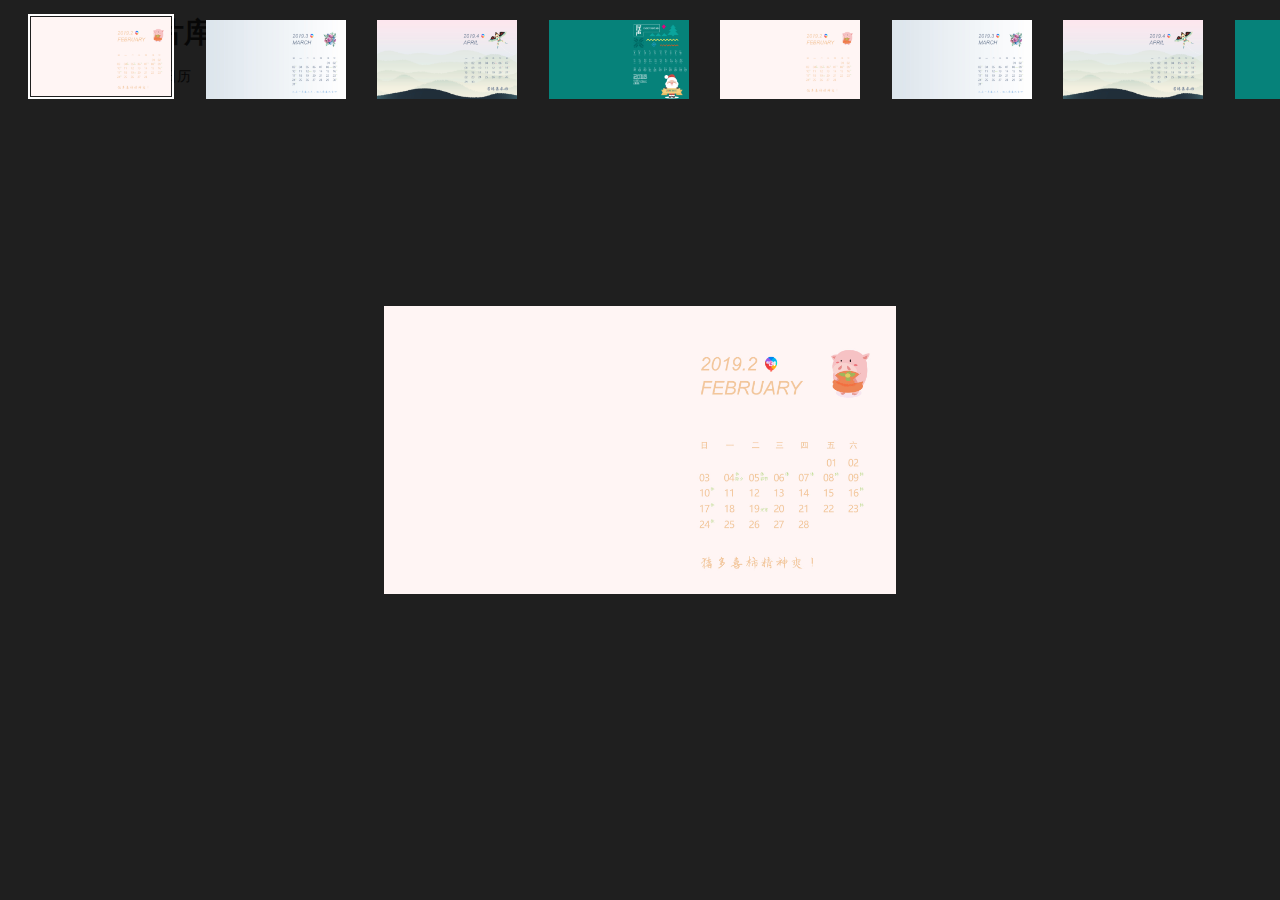
<file: index.html>
<!DOCTYPE html>
<html lang="en">

<head>
    <meta charset="UTF-8">
    <title>Image</title>
    <link rel="stylesheet" type="text/css" href="css/index.css">
    <script type="text/javascript" src="js/index.js"></script>
</head>

<body>

    <h1>图片库</h1>

    <div id="cover_layer" onclick="toggle(this)">
        <img src="images/default.jpg" width="40%;" alt="默认图片" id="placeholder">

        <div id="ul_div">
            <ul>
                <li><a href="images/2.jpg" onclick="return showPic(this,0);" title="2月份日历">
                        <img src="images/2.jpg">
                    </a></li>
                <li><a href="images/3.jpg" onclick="showPic(this,1); return false;" title="3月份日历">
                        <img src="images/3.jpg">
                    </a></li>
                <li><a href="images/4.jpg" onclick="showPic(this,2); return false;" title="4月份日历">
                        <img src="images/4.jpg">
                    </a></li>
                <li><a href="images/12.jpg" onclick="showPic(this,3); return false;" title="12月份日历">
                        <img src="images/12.jpg">
                    </a></li>

                <li><a href="images/2.jpg" onclick="showPic(this,4); return false;" title="2月份日历">
                        <img src="images/2.jpg">
                    </a></li>
                <li><a href="images/3.jpg" onclick="showPic(this,5); return false;" title="3月份日历">
                        <img src="images/3.jpg">
                    </a></li>
                <li><a href="images/4.jpg" onclick="showPic(this,6); return false;" title="4月份日历">
                        <img src="images/4.jpg">
                    </a></li>
                <li><a href="images/12.jpg" onclick="showPic(this,7); return false;" title="12月份日历">
                        <img src="images/12.jpg">
                    </a></li>

                <li><a href="images/2.jpg" onclick="showPic(this,8); return false;" title="2月份日历">
                        <img src="images/2.jpg">
                    </a></li>
                <li><a href="images/3.jpg" onclick="showPic(this,9); return false;" title="3月份日历">
                        <img src="images/3.jpg">
                    </a></li>
                <li><a href="images/4.jpg" onclick="showPic(this,10); return false;" title="4月份日历">
                        <img src="images/4.jpg">
                    </a></li>
                <li><a href="images/12.jpg" onclick="showPic(this,11); return false;" title="12月份日历">
                        <img src="images/12.jpg">
                    </a></li>
            </ul>
        </div>

    </div>
    <br />
    <div id="description">请选择一张图片</div>


</body>

</html>
</file>
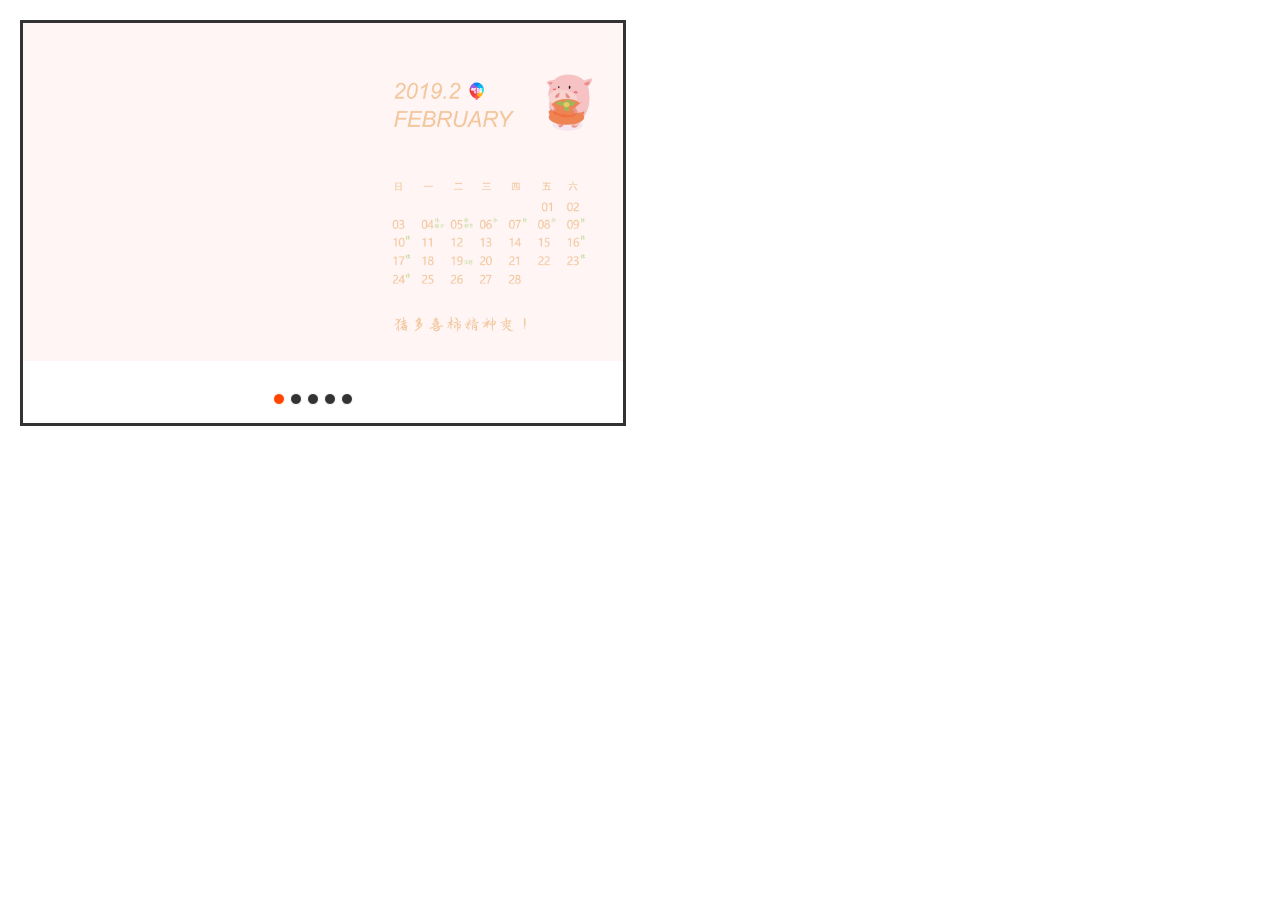
<file: lunbo_wufeng.html>
<!DOCTYPE html>
<html lang="en">
<head>
    <meta charset="UTF-8">
    <title>Document</title>
    <style>
        /* *{ margin: 0; padding: 0; text-decoration: none;}
        body {
         padding: 20px;
         }
        #container { width: 600px; height: 400px; border: 3px solid #333; overflow: hidden; position: relative;}
        #list { width: 4200px; height: 400px; position: absolute; z-index: 1;}
        #list img { float: left;width: 600px;}
        #buttons { position: absolute; height: 10px; width: 100px; z-index: 2; bottom: 20px; left: 250px;}
        #buttons span { cursor: pointer; float: left; border: 1px solid #fff; width: 10px; height: 10px; border-radius: 50%; background: #333; margin-right: 5px;}
        #buttons .on {  background: orangered;}
        .arrow { cursor: pointer; display: none; line-height: 39px; text-align: center; font-size: 36px; font-weight: bold; width: 40px; height: 40px;  position: absolute; z-index: 2; top: 180px; background-color: RGBA(0,0,0,.3); color: #fff;}
        .arrow:hover { background-color: RGBA(0,0,0,.7);}
        #container:hover .arrow { display: block;}
        #prev { left: 20px;}
        #next { right: 20px;}*/
        * {
            margin: 0;
            padding: 0;
            text-decoration: none;
        }

        body {
            padding: 20px;

        }

        #container {
            position: relative;
            overflow: hidden;

            width: 600px;
            height: 400px;
            border: 3px solid #333;
        }

        #list {
            position: absolute;
            z-index: 1;
            width: 4200px;
            height: 400px;
        }

        #list img {
            float: left;
            width: 600px;
        }

        #buttons {
            position: absolute;
            z-index: 2;
            bottom: 20px;
            left: 250px;/*(600-100)/2*/
            width: 100px;
            
            height: 10px;
        }

        #buttons span {
            float: left;
            width: 10px;
            height: 10px;
          
            margin-right: 5px;

            cursor: pointer;
            border: 1px solid #fff;
            border-radius: 50%;
            background: #333;

        }

        #buttons .on {
            background: orangered;
        }

        .arrow {
            font-size: 36px;
            font-weight: bold;
            line-height: 39px;
            position: absolute;
            z-index: 2;
            top: 180px;
            display: none;
            width: 40px;
            height: 40px;

            cursor: pointer;
            text-align: center;
            color: #fff;
            background-color: RGBA(0, 0, 0, .3);
        }

        .arrow:hover {
            background-color: RGBA(0, 0, 0, .7);
        }

        #container:hover .arrow {
            display: block;
        }

        #prev {
            left: 20px;
        }

        #next {
            right: 20px;
        }

    </style>

</head>
<body>

<div id="container">
    <div id="list" style="left: -600px;">
        <img src="images/default.jpg" alt="5"/>
        <img src="images/2.jpg" alt="1"/>
        <img src="images/3.jpg" alt="2"/>
        <img src="images/4.jpg" alt="3"/>
        <img src="images/12.jpg" alt="4"/>
        <img src="images/default.jpg" alt="5"/>
        <img src="images/2.jpg" alt="1"/>
    </div>
    <div id="buttons">
        <span index="1" class="on"></span>
        <span index="2"></span>
        <span index="3"></span>
        <span index="4"></span>
        <span index="5"></span>
    </div>
    <a href="javascript:;" id="prev" class="arrow">&lt;</a>
    <a href="javascript:;" id="next" class="arrow">&gt;</a>
</div>
</body>
<script>
    window.onload = function () {
        // body...
        var prev = document.getElementById("prev");
        var next = document.getElementById("next");
        var list = document.getElementById("list");
        var buttons = document.getElementById("buttons").getElementsByTagName("span");
        var container = document.getElementById("container");
        var index = 1;
        var timer;
        var animated = false;
        // 显示小圆点
        function shownButton() {
            for (var i = 0; i < buttons.length; i++) {
                // 动画期间只有一个是“on ”
                if (buttons[i].className == 'on') {
                    buttons[i].className = '';
                    /* prev和next每click一次，
                     就会清除一次前一个class为on的span元素，
                     所以没有必要再去循环下面的span*/
                    break;
                }
                //  或者直接遍历清除  buttons[i].className=""；
            }
            buttons[index - 1].className = "on";
        }

        function animate(offset) {
            var time = 500;
            var inteval = 10;
            // 每次移动的距离，步长
            var speed = offset / (time / inteval);//(+-)600/30=20px
            animated = true;
            // 
            var newLeft = parseInt(list.style.left) + offset;

            function go() {
                // left>0,显示上一张
                if ((speed > 0 && parseInt(list.style.left) < newLeft) ||
                 (speed < 0 && parseInt(list.style.left) > newLeft)) {
                    list.style.left = parseInt(list.style.left) + speed + 'px';
                    setTimeout(go, inteval);
                } else {

                    animated = false;
                    // list.style.left=newLeft+"px";
                    if (newLeft > -600) {
                        list.style.left = -3000 + "px";
                    }
                    if (newLeft < -3000) {
                        list.style.left = -600 + "px";
                    }
                }
            }

            go();
        };


        prev.onclick = function () {
            /*添加一个if判断index为1时，如果继续往前滚的话就让index返回第五个span
            但是当快速点击arrow时会出现一种span点亮延迟的情况。可以尝试把判断index是否大于1或小于5的情况放进
            判断是否animated的if语句中，先判断能不能点击，再点亮。
            */

            if (!animated) {
                if (index == 1) {
                    index = 5;
                } else {
                    index -= 1;
                }

                shownButton();
                // 上一个 left+600
                animate(600);
            }


        };
        next.onclick = function () {


            if (!animated) {
                if (index == 5) {
                    index = 1;
                } else {
                    index += 1;
                }
                shownButton();
                animate(-600);
            }
        };

        //注册指示器的点击监听事件
        for (let i = 0; i < buttons.length; i++) {
            buttons[i].onclick = function () {
                //无关紧要
                
                if (this.className == "on") {
                    return;
                }
                var myIndex = parseInt(this.getAttribute("index"));
                var offset = -600 * (myIndex - index);
                if (!animated) {
                    animate(offset);
                }
                index = myIndex;
                shownButton();

            }
        }

        function autoPlay() {
            timer = setInterval(function () {
                next.onclick();
            }, 1000);
        }

        function stop() {
            clearInterval(timer);
        }

        autoPlay();
        container.onmouseover = stop;
        container.onmouseout = autoPlay;

    }
</script>
</html>
</file>
<file: css/index.css>
*{
    padding: 0;
    margin: 0;
}
html{
    font-size: 14px;
}
body {
    color: #333;
    background-color: #ccc;
    margin: 1em 10%;
}

#cover_layer {
    width: 100%;
    height: 100%;
    position: fixed;
    left: 0;
    top: 0;
    background-color: rgba(0, 0, 0, 0.85);
    /*text-align: center;*/
    /*display: none;*/
}

h1 {
    background-color: transparent;
}

ul {
    padding-left: 1rem;
    /*position: absolute;*/
    /*left: 50%;*/
    /*transform: translate(-50%,0%);*/
    /*width: 12rem;*/
    white-space: nowrap;
    overflow-x: scroll;
}

ul li {
    padding: 1rem 1rem 1rem 1rem;
    list-style: none;
    display: inline-block;
}

#placeholder {
    /*padding-left: 25%;*/
    /*padding-top: 13%;*/
    /*z-index: 9999;*/
    position: absolute;
    top: 50%;
    left: 50%;
    transform: translate(-50%, -50%);
    transform-origin: center;
}

ul li a img {
    width: 10rem;
}

img.selected {
    border: 2px solid white;
    padding: 1px;
}

::-webkit-scrollbar {
    /*滚动条整体样式*/
    /*display: none;*/
    background-color: rgba(0, 0, 0, 0.2);
    border-radius: 5px;
}

::-webkit-scrollbar-thumb {
    /*滚动条滑块样式*/
    background-color: darkred;
    border-radius: 5px;
    -webkit-box-shadow: inset 0 0 6px rgba(0, 0, 0, 0.2);
    scrollbar-arrow-color: blue; /*检索或设置对象滚动条方向箭头的颜色*/
    background-image: -webkit-linear-gradient(
            45deg,
            rgba(255, 255, 255, .2) 25%,
            transparent 25%,
            transparent 50%,
            rgba(255, 255, 255, .2) 50%,
            rgba(255, 255, 255, .2) 75%,
            transparent 75%,
            transparent 100%);
}

::-webkit-scrollbar-track {
    /*滚动条轨道样式*/
    background-color: rgba(50, 50, 50, 0.2);;
}

@keyframes hideTip {
    0%{
        left: 46%;
    }
    20%{
        left: 54%;
    }
    40%{
        left: 48%;
    }
    60%{
        left: 52%;
    }
    80%{
        left: 49%;
    }
    90%{
        left: 51%;
    }
    100%{
        left: 50%;
    }
}

div#tip{
    background-color: rgba(0,0,0,.6);
    color: white;
    border-radius: 3px;
    max-width: 50%;
    height: auto;
    padding: 1rem 2rem;
    /*z-index: 9999999;*/
    position: absolute;
    bottom: 10%;
    left: 50%;
    transform: translate(-50%,-50%);
    transition: opacity 1000ms;
    animation: hideTip 200ms;

}
div#tip.default{
    background-color: rgba(0,0,0,.6);
    color: white;
}
div#tip.reserve{
    background-color: rgba(255,255,255,1);
    color: #000000;
}
</file>
